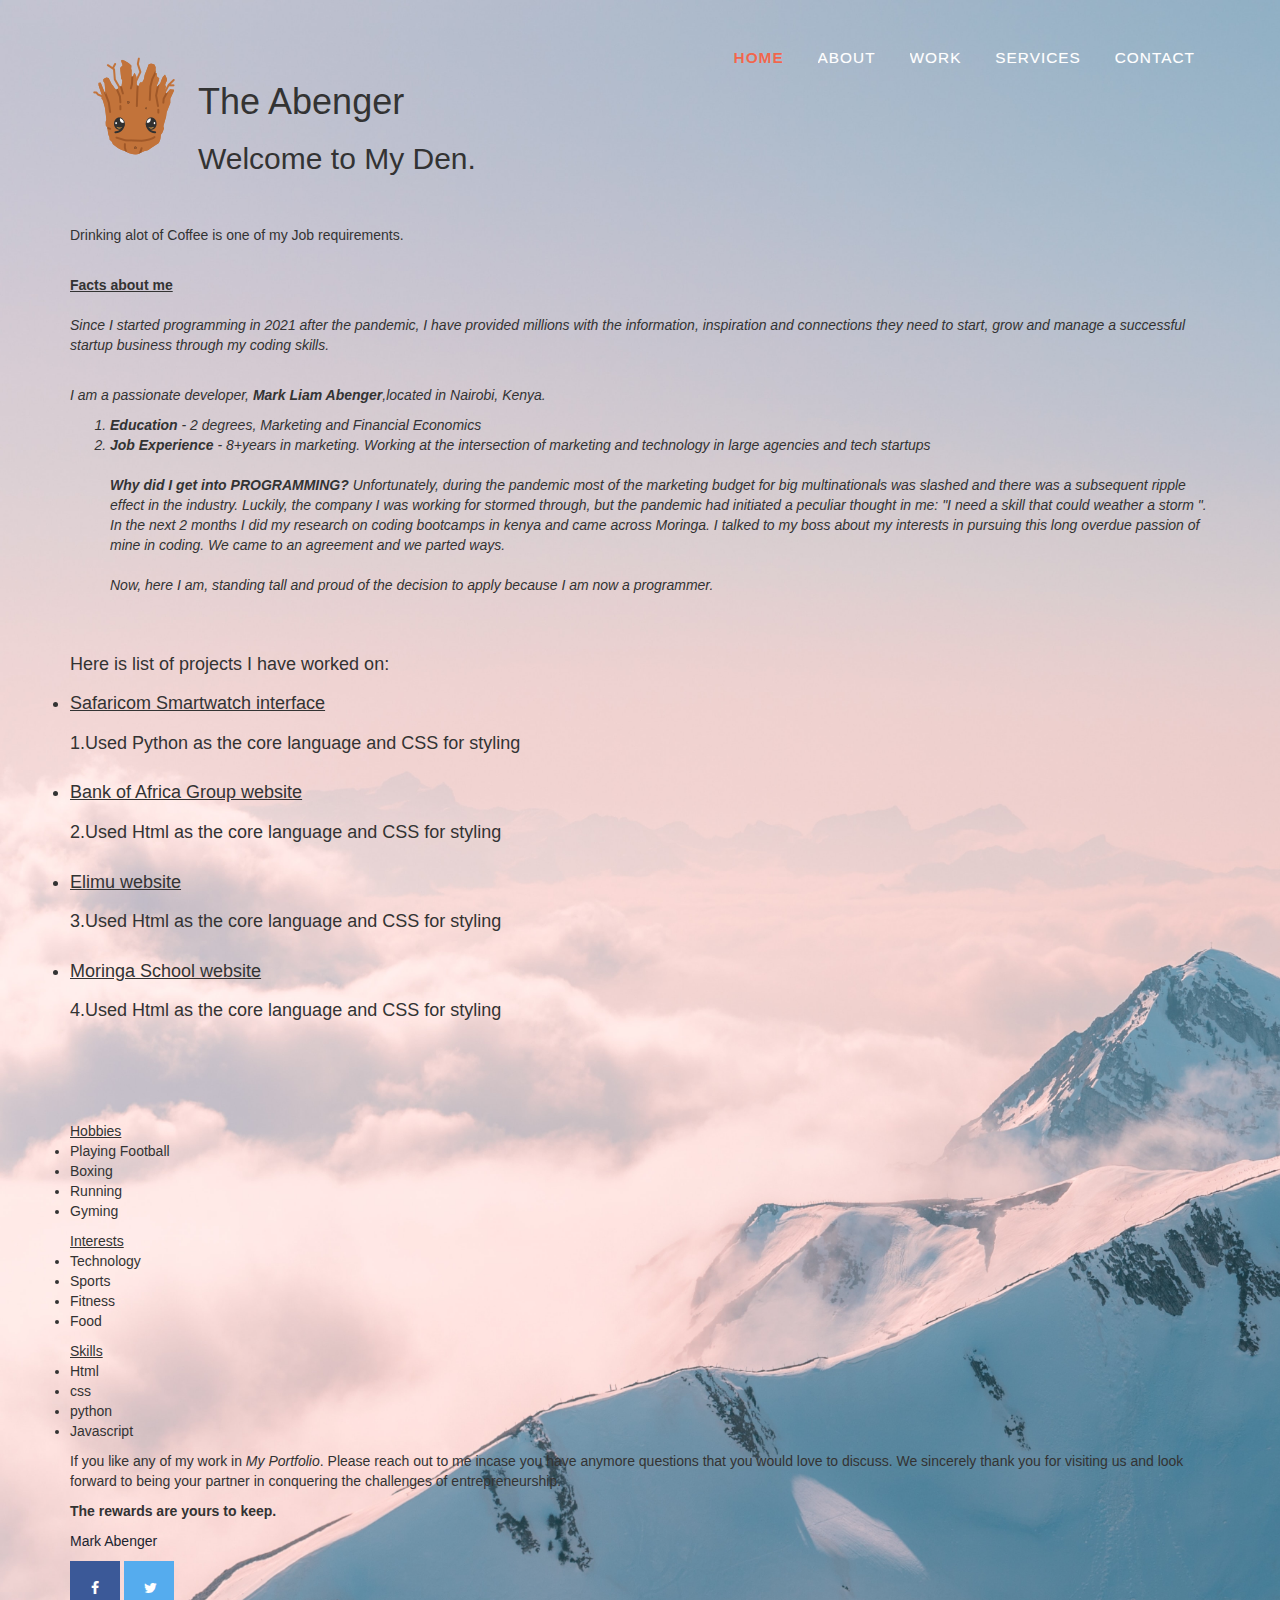
<file: index.html>
<!doctype html>
<html lang="en">

<head>
    <meta charset="utf-8">
    <meta name="viewport" content="width=" device-width, intial-scale=1">
    <link rel="stylesheet" href="css/style.css"/>
    <link href="css/bootstrap.css" rel='stylesheet' type='text/css'/>
	<link rel="stylesheet" href="css/flexslider.css">
	<link rel="stylesheet" href="css/swipebox.css">
  
    <script src="js/jquery.min.js"></script>
<script type="text/javascript" src="js/move-top.js"></script>
<script type="text/javascript" src="js/easing.js"></script>
<script type="text/javascript">
    jQuery(document).ready(function($) {
        $(".scroll").click(function(event){		
            event.preventDefault();
            $('html,body').animate({scrollTop:$(this.hash).offset().top},1200);
        });
    });
</script>

</head>

<body>
    <div class="header" id="head">	
        <div class="container"> 
           <div class="header-top">
                 <div class="logo">
                  <a href="index.html"><img src="images/Groot.png" alt=""/></a>
               </div>
             <div class="top-menu">
                 <span class="menu"> </span>
              <ul>
                   <nav class="cl-effect-5">
                  <li><a class="active" href="index.html"><span data-hover="Home">home</span></a></li>
                  <li><a href="#about" class="scroll"><span data-hover="about">about</span></a></li>
                  <li><a href="#work" class="scroll"><span data-hover="work"><span>work</span></a></li>
                  <li><a href="#services" class="scroll"><span data-hover="services">services</span></a></li>
                  <li><a href="#contact" class="scroll"><span data-hover="contact">contact</span></a></li>
                  </nav>
               </ul>
               
    </div>
       <hr>
        
      <h1>The Abenger</h1>
      <h2>Welcome to My Den.</h2>


     <br><br>
   
     <p> Drinking alot of Coffee is one of my Job requirements. </p>

     <header><u><b><br> Facts about me</b></u></header>
     <p>
        <br> 
        <i>Since I started programming in 2021 after the pandemic, I have provided millions with the information,
            inspiration and connections they need to start, grow and manage a successful startup business through my
            coding skills.
            <br><br>
            <p>I am a passionate developer, <b>Mark Liam Abenger</b>,located in Nairobi, Kenya.</p> </ibr>
            <ol>
                <li><b>Education</b> - 2 degrees, Marketing and Financial Economics</li>
                <li><b>Job Experience</b> - 8+years in marketing. 
                    Working at the intersection of marketing and
                    technology in large agencies and tech startups</li>


            <br> <P><b>Why did I get into PROGRAMMING?</b> Unfortunately, during the pandemic most of the marketing
                    budget for big multinationals was slashed and there was a subsequent ripple effect in the industry.

                    Luckily, the company I was working for stormed through, but the pandemic had initiated a peculiar
                    thought in me: "I need a skill that could weather a storm ". 
                    In the next 2 months I did my research
                    on coding bootcamps in kenya and came across Moringa.

                    I talked to my boss about my interests in pursuing this long overdue passion of mine in coding. We
                    came to an agreement and we parted ways.


                    <br><br> Now, here I am, standing tall and proud of the decision to apply because I am now a programmer. 
                </P>
            </ol>
     </p>
     </i>
     </p>
      <br><br>
    <h4>Here is list of projects I have worked on:

        <br><br>
          <ul>
           <u><li>Safaricom Smartwatch interface</li></u> 
           <br> <p> 1.Used Python as the core language and CSS for styling</p></br>

           <u><li>Bank of Africa Group website</li></u> 
            <br> <p> 2.Used Html as the core language and CSS for styling</p></br>

            <u><li>Elimu website</li></u> 
            <br> <p> 3.Used Html as the core language and CSS for styling</p></br>

            <u><li>Moringa School website</li></u> 
            <br> <p> 4.Used Html as the core language and CSS for styling</p></br>

          </ul>
      </br>
    </h4>
 
        <p>
            <hr>

            <span>
                <ul><u>Hobbies</u>

                    <li>Playing Football</li>
                    <li>Boxing</li>
                    <li>Running</li>
                    <li>Gyming</li>
                </ul>

            </span>

            <span>
                <ul><u>Interests</u>

                    <div>
                        <li>Technology</li>
                        <li>Sports</li>
                        <li>Fitness</li>
                        <li>Food</li>

                    </div>
                </ul>

            </span>

            <span>
                <ul><u>Skills</u>

                <div>
                    <li>Html</li>
                    <li>css</li>
                    <li>python</li>
                    <li>Javascript</li>

                </div>

                </ul>

            </span>
            If you like any of my work in <em>My Portfolio</em>. Please reach out to me incase you have anymore
            questions that you would love to discuss.
            We sincerely thank you for visiting us and look forward to being your partner in conquering the challenges
            of entrepreneurship.
            <br>

        </p>
        
        <p>
            <strong>
                The rewards are yours to keep.
            </strong>
        </p>

        <p>
          <a href="https://www.linkedin.com/feed/?trk=guest_homepage-basic_nav-header-signin">Mark Abenger</a>
        </p>

 <footer>
    
    <nav>
  <!-- Add icon library -->
  <link rel="stylesheet" href="https://cdnjs.cloudflare.com/ajax/libs/font-awesome/4.7.0/css/font-awesome.min.css">

  <!-- Add font awesome icons -->
  <a href="#" class="fa fa-facebook"></a>
  <a href="#" class="fa fa-twitter"></a>
        
  </nav>

 </footer>

</body>

</html>
</file>
<file: css/style.css>
/*--
Author: Template Stock
Author URL: http://templatestock.co
--*/
body a{
    transition:0.5s all;
	-webkit-transition:0.5s all;
	-moz-transition:0.5s all;
	-o-transition:0.5s all;
	-ms-transition:0.5s all;
}
input[type="button"]{
	transition:0.5s all;
	-webkit-transition:0.5s all;
	-moz-transition:0.5s all;
	-o-transition:0.5s all;
	-ms-transition:0.5s all;
}

h1,h2,h3,h4,h5,h6{
	padding:0 0;
	margin:0 0;
}
p{
	padding:0 0;
	margin:0 0;
}
ul{
	padding:0 0;
	margin:0 0;	
}
body{
	padding:0 0;
	margin:0 0; 
	font-family: 'Open Sans', sans-serif;
	
	
}
.header{
	background: url("../images/sky.jpg") no-repeat center top;
	-webkit-background-size: cover;
	-moz-background-size: cover;
	-o-background-size: cover;
	background-size: cover;
	background-position: left center;
	background-size:cover;
	min-height: 550px;
}
.header-top {
	padding-top: 3em;
}
.logo{
	float:left;
	
}
.top-menu{
	float:right;
}
.top-menu ul li{
	display: inline-block;
	padding: 5px 15px 0px 15px;
}
.top-menu ul li a{
	font-size: 1.1em;
	color: #fff;
	text-decoration: none;
	text-transform: uppercase;
	
}
.top-menu ul li a:hover {
	color: #ef664d;
	
	
}
.top-menu ul li a.active {
	color: #ef664d;
	font-weight: 600;
}
nav a {
	position: relative;
	display: inline-block;
	outline: none;
	color: #fff;
	text-decoration: none;
	text-transform: uppercase;
	letter-spacing: 1px;
	font-weight: 400;
	text-shadow: 0 0 1px rgba(255,255,255,0.3);
	font-size: 1.35em;
}

nav a:hover,
nav a:focus {
	outline: none;
}
/* Effect 5: same word slide in */
.cl-effect-5 a {
	overflow: hidden;
}

.cl-effect-5 a span {
	position: relative;
	display: inline-block;
	-webkit-transition: -webkit-transform 0.3s;
	-moz-transition: -moz-transform 0.3s;
	transition: transform 0.3s;
}

.cl-effect-5 a span::before {
	position: absolute;
	top: 100%;
	content: attr(data-hover);
	font-weight: 700;
	-webkit-transform: translate3d(0,0,0);
	-moz-transform: translate3d(0,0,0);
	transform: translate3d(0,0,0);
}

.cl-effect-5 a:hover span,
.cl-effect-5 a:focus span {
	-webkit-transform: translateY(-100%);
	-moz-transform: translateY(-100%);
	transform: translateY(-100%);
}

/***** Slider *****/
.banner-wrap {
	padding-top: 30em;
}
.wmuSlider {
	position: relative;
	overflow: hidden;
}
.wmuSlider .wmuSliderWrapper article img {
	max-width: 100%;
	width: auto;
	height: auto;
	display:block;
}
/* Default Skin */
.banner_center {
	width: 50%;
	position: absolute;
	top: 40%;
	left: 25%;
	text-align: center;

}
.banner_center h1 {
	color: #eee;
	font-family: 'Arvo', serif;
	text-transform: uppercase;
	font-size: 2.4em;
}
.banner_center h2 {
	color: #eee;
	font-family: 'Arvo', serif;
	text-transform: uppercase;
	font-size: 2.4em;
	padding:7px 0;
}
.banner_center h2 span
{
	color: #ef664d;
	font-weight: 900;
}
.wmuSliderPagination {
	z-index: 2;
	position: absolute;
	right: 48%;
	bottom: 6px;

}
ul.wmuSliderPagination {
	padding:0;
}
.wmuSliderPagination li {
	float: left;
	margin: 0 8px 0 0;
	list-style-type: none;
}
.wmuSliderPagination a {
	text-indent: -9999px;
	visibility: visible;
	height: 15px;
	width: 15px;
	display: inline-block;
	border: 3px solid #CCCECE;
	-webkit-border-radius: 50%;
}
.wmuSliderPagination a.wmuActive {
	background: #ef664d;
	border-color: #ef664d;
}

.bannertop_box{
	width:23%;
	float:left;
}
.services-section{
	padding:3em 0;
}
.services-header{
	text-align: center;
	width: 85%;
	margin: 0 auto;

}
.services-header h3
{
	font-size: 2.5em;
	font-family: 'Arvo', serif;
	text-transform: uppercase;
	font-weight: 400;
	color: #2a404e;
}
.services-header h3 span {
	color: #F0C514;
}
.services-header p{
	line-height: 1.5em;
	font-size: 15px;
	color: #7e7e7e;
	padding: 25px 0;
}
.services-sectiongrids {
	text-align: center;
}
.services-grid h4 {
	font-size: 1.3em;
	font-weight: bold;
	padding: 15px 0;
	color: #2a404e;
	text-transform: uppercase;
}
.services-grid p {
	font-size: 15px;
	color: #7e7e7e;
	padding: 0 22px;
}
.arrow1 {
	padding-top: 30px;
	text-align: center;
}
.works-section{
	padding:3em 0;
	background:#2e3e4e;
	
}
.works-header{
	text-align: center;
	width: 85%;
	margin: 0 auto;
}
.works-header h3
{
	font-size: 2.5em;
	font-family: 'Arvo', serif;
	text-transform: uppercase;
	font-weight: 400;
	color: #ef664d;
}
.works-header h3 span {
	color: #fefefe;
}
.works-header p{
	line-height: 1.5em;
	
	font-size: 15px;
	color: #fefefe;
	padding: 25px 0;
}
.portfolio-section{
	background:#FFD670;
	padding:4em 0;
}
.portfolio-section-head{
	margin-bottom:4em;
	position:relative;
}
.portfolio-section-head h3{
	color:#FFFFFF;
	font-weight:700;
	text-transform:uppercase;
	font-size:2.3em;
}
.portfolio-section-head p{
	color:#FFF0CA;
	font-weight:300;
	font-size:1.2em;
	margin-top: 1.35em;
	text-transform: uppercase;
}
.portfolio-section-head label {
	height: 3px;
	width: 7%;
	background: #FFF0CA;
	display: block;
	position: absolute;
	right: 47%;
	bottom: 52%;
	margin: -10px 0;
}
.project-name{
	border-bottom:1px solid #FFF1CE;
}
.project-name span{
	color: #FFF1CE;
	font-weight: 300;
	font-size: 15px;
	margin-bottom: 0.6em;
	text-transform: uppercase;
	display: block;
}
.portfolio-section-top-row {
	padding: 1em 0 4em 0;
}
.portfolio-section-top-row-left-grid {
	padding: 0;
}
.project-name h3{
	color:#fff;
	font-weight:700;
	font-size:1.5em;
	margin-bottom: 1em;
}
.project-description ul {
	margin: 0 0 14px 59px;
}
.project-description span{
	color: #FFF1CE;
	font-weight: 300;
	font-size: 15px;
	margin: 1em 0;
	display: block;
	text-transform: uppercase;
}
.project-description ul li{
	color:#fff;
}
.project-description ul li a{
	color:#fff;
	font-size:15px;
	font-weight:300;
	margin: 6px 0;
	list-style-type: disc;
}
.project-description p{
	color: #fff;
	font-weight: 300;
	font-size: 15px;
	line-height: 1.8em;
	margin-bottom: 1.5em;
}
.project-description{
	border-bottom:1px solid #FFF1CE;
}
.address span{
	color: #FFF1CE;
	font-weight: 300;
	font-size: 15px;
	margin: 1em 0;
	display: block;
	text-transform: uppercase;
}
.address{
	border-bottom:1px solid #FFF1CE;
	margin: 15px 0 0 0;
}
.address a{
	color:#fff;
	margin: 0 0 1.5em 3em;
	display: block;
}
.tags span{
	color: #FFF1CE;
	font-weight: 300;
	font-size: 15px;
	margin: 1em 0;
	display: block;
	text-transform: uppercase;
}
.tags p{
	color:#fff;
	font-weight:300;
	font-size:14px;
}
/**** Slider *****/
.wmuSlider {
	position: relative;
	overflow: hidden;
}
.wmuSlider .wmuSliderWrapper article img {
	max-width: 100%;
	width: auto;
	height: auto;
	display:block;
}
/* Default Skin */
	.wmuSliderPagination a {
	display: block;
	text-indent: -9999px;
	width:15px;
	height:15px;
	
	border-radius:10px;
	-webkit-border-radius: 10px;
	-moz-border-radius: 10px;
	-o-border-radius: 10px;
	-ms-border-radius: 10px;
}

/* Default Skin */
.wmuGallery .wmuGalleryImage {
	margin-bottom: 10px;
}
.wmuSliderPrev, .wmuSliderNext {
	position: absolute;
	width:40px;
	height:40px;
	text-indent: -9999px;
	background: url(../images/img-sprite.png)no-repeat 0px 0px ;
	top:35%;
	z-index: 2;
	cursor: pointer;
}
.wmuSliderNext {
	background-position:-360px 0px;
	right: 0em;
	top: 210px;
}
.wmuSliderPrev {
	background-position:-320px 0px;
	left: 0em;
	top: 210px;
}
.portfolio-section-top-row-right-grid {
	padding-right: 0;
	padding-left: 30px;
}
/*	Strip
/*-----------------------------------------------------------------------------------*/
.b-link-stripe{
	position:relative;
	display:inline-block;
	vertical-align:top;
	font-family: 'Open Sans', sans-serif;
	font-weight: 300;
	overflow:hidden;
}
.b-link-stripe .b-wrapper{
	position:absolute;
	width:100%;
	height:100%;
	top:0;
	left:0;
	text-align:center;
	color:#ffffff;
	overflow:hidden;
}
.b-link-stripe .b-wrapper:hover {
	background:rgba(255, 214, 112, 0.49);
	transition: all 0.5s linear;
	-moz-transition: all 0.5s linear;
	-ms-transition: all 0.5s linear;
	-o-transition: all 0.5s linear;
	-webkit-transition: all 0.5s linear;
}
/*-----------------------------------------------------------------------------------*/
/*	Animation effects
/*-----------------------------------------------------------------------------------*/
.b-animate-go{
	text-decoration:none;
}
.b-animate{
	transition: all 0.5s;
	-moz-transition: all 0.5s;
	-ms-transition: all 0.5s;
	-o-transition: all 0.5s;
	-webkit-transition: all 0.5s;
	visibility: hidden;
	font-size:1.1em;
	font-weight:700;
	width: 75%;
	margin: 0 auto;
	top:45%;
	color: #FFD670;
}
.b-animate img{

	display: -webkit-inline-box;
}
/* lt-ie9 */
.b-animate-go:hover .b-animate{
	visibility:visible;
}
.b-from-left{
	position:relative;
	left:-100%;
}
.b-animate-go:hover .b-from-left{
	left:0;
}
.zoom-icon {
	position: absolute;
	opacity: 0;
	filter: alpha(opacity=0);
	-ms-filter: "progid:DXImageTransform.Microsoft.Alpha(opacity=0)";
	display: block;
	left: 0;
	top: 0px;
	width: 290px;
	height: 85%;
	background: url(../images/zoom-icon.png) center center no-repeat;
	cursor: pointer;
	transition: all .2s ease-in-out;
	-webkit-transition: all .2s ease-in-out;
	-moz-transition: all .2s ease-in-out;
	-o-transition: all .2s ease-in-out;
}
.grid_box .zoom-icon {
	width:100%;	
}
.grid_box a:hover .zoom-icon {
	top:20px;
	opacity: 1;
	filter: alpha(opacity=99); 
	-ms-filter: "progid:DXImageTransform.Microsoft.Alpha(opacity=99)";
}
#portfoliolist .portfolio {
	-webkit-box-sizing: border-box;
	-moz-box-sizing: border-box;
	-o-box-sizing: border-box;
	width: 24%;
	display:none;
	float:left;
	overflow:hidden;
	margin: 0px 1% 2% 0;
}
div#portfoliolist {
	padding: 20px 20px 0 20px;
	background: url("../images/left.png") no-repeat;
	background-size: 100% 100%;
}	
.portfolio-wrapper {
	overflow:hidden;
	position: relative !important;
	cursor:pointer;
}
.portfolio img {
	max-width:100%;
	transition: all 300ms!important;
	-webkit-transition: all 300ms!important;
	-moz-transition: all 300ms!important;
}
/******** SAP ************/
.sap_tabs{
	clear:both;
	padding: 0em 0 0em;
}
.tab_box{
	background:#fd926d;
	padding: 2em;
}
.top1{
	margin-top: 2%;
}
.resp-tabs-list {
text-align:right;
  list-style: none;
    margin: 18px 0;
    padding: 0;
}
.resp-tab-item{
      padding: 7px 10px;
    text-decoration: none;
    color: #fff;
     font-size: 1.1em;
    font-weight: 400;
      margin: 0 0.3em;
	cursor: pointer;
	display: inline-block;
	list-style: none;
	outline: none;
	-webkit-transition: all 0.3s ease-out;
	-moz-transition: all 0.3s ease-out;
	-ms-transition: all 0.3s ease-out;
	-o-transition: all 0.3s ease-out;
	transition: all 0.3s ease-out;
	text-transform:uppercase;
}
.resp-tab-active,.resp-tab-item:hover{
  text-shadow: none;
  color:#ef664d;
}
.resp-tabs-container {
	padding: 0px;
	clear: left;
	
}
h2.resp-accordion {
	cursor: pointer;
	padding: 5px;
	display: none;
}
.resp-tab-content {
	display: none;
}
.resp-content-active, .resp-accordion-active {
   display: block;
}

.img-top {
    margin: 3px 0 24px 0;
    position: relative;
    padding: 0px 7px !important;
}
.img-top img {
    width: 100%;
}
.arrow {
	padding-top: 15px;
	text-align: center;
}
.about-section {
	padding:3em 0;
}
.about-header {
	text-align: center;
}
.about-header h3 {
	font-size: 2.5em;
	font-family: 'Arvo', serif;
	text-transform: uppercase;
	font-weight: 400;
	color: #2a404e;
}
.about-header h3 span {
	color: #ef664d;;

}
.about-imag {
	float: left;
	width:27%;
	margin-right:5%
}
.about-imag img {
	border: 2px solid #ef664d;
	border-radius: 103px;
}
.about-text {
	float: left;
	width: 65%;
	margin-top:3%; 
}
.about-text p {
	font-size: 15px;
	color: #7e7e7e;
	line-height: 1.5em;
}
.about-sectiongrids{
	padding: 40px 0px;
}
.polls {
	padding: 10px 0;
}
.poll-desc {
	float: left;
}
.poll-desc h4{
	font-size: 17px;
	color: #2a404e;
	font-weight:bold;
	text-transform: uppercase;
}
.percentage {
	float: right;
	margin-right: 26%
}
.percentage p{
	font-size:17px;
	color:#2a404e;
	font-weight: bold;
}
.skills {
	width: 100%;
	margin: 5px 0;
	height: 14px;
	background:#dedede;
}
.skills > div {
	height: 100%;
	display: block;
	background-color: #ef664d;
}
.footer-section {
	padding: 40px 0px;
	background: #2e3e4e;
}
.contact-header {
	text-align: center;
	width: 85%;
	margin: 0 auto;
}
.contact-header h3 {
	font-size: 2.5em;
	font-family: 'Arvo', serif;
	text-transform: uppercase;
	font-weight: 400;
	color: #ef664d;
}
.contact-header h3 span {
color: #fefefe;
}
.contact-header p {
	line-height: 1.5em;
	font-size: 15px;
	color: #fefefe;
	padding: 25px 0;
}
.social-icon {
text-align: center;
padding:30px 0;
}
.social-icon i{
	width:40px;
	height:40px;
	background: url("../images/img-sprite.png") no-repeat 0px 0px;
	display:inline-block;
}
.social-icon i:hover{
    transition:0.5s all;
	-webkit-transition:0.5s all;
	-moz-transition:0.5s all;
	-o-transition:0.5s all;
	-ms-transition:0.5s all;
}
.social-icon a i.icon1{
	background-position:0px 0px;
}
.social-icon a i.icon1:hover{
	background-position:0px -40px;
}
.social-icon a i.icon2{
	background-position:-40px 0px;
}
.social-icon a i.icon2:hover{
	background-position:-40px -40px;
}
.social-icon a i.icon3{
	background-position:-80px 0px;
}
.social-icon a i.icon3:hover{
	background-position:-80px -40px;
}
.social-icon i.icon4{
	background-position:-120px 0px;
}
.social-icon a i.icon4:hover{
	background-position:-120px -40px;
}
.social-icon i.icon5{
	background-position:-160px 0px;
}
.social-icon a i.icon5:hover{
	background-position:-160px -40px;
}
.social-icon i.icon6{
	background-position:-200px 0px;
}
.social-icon a i.icon6:hover{
	background-position:-200px -40px;
}
.social-icon i.icon7{
	background-position:-240px 0px;
}
.social-icon a i.icon7:hover{
	background-position:-240px -40px;
}
.social-icon i.icon8{
	background-position:-280px 0px;
}
.social-icon a i.icon8:hover{
	background-position:-280px -40px;
}
.contact {
	padding-bottom:4em;
border-bottom: 1px solid#55626f;
}
.contactgrid {
padding-bottom: 2em;
}
.contactgrid input[type="text"] {
	width: 100%;
	background: none;
	outline: none;
	border: none;
	border-bottom: 1px solid#d5d6d7;
	font-size: 15px;
	color: #d5d6d7;
	text-transform: capitalize;
	padding: 10px 0;
}

.contactgrid1 textarea  {
	width: 100%;
	background: none;
	outline: none;
	border: none;
	resize: none;
	border-bottom: 1px solid#d5d6d7;
	font-size: 15px;
	color: #d5d6d7;
	text-transform: capitalize;
	padding: 10px 0;
	height: 2.8em;
}
.contactgrid2 {
	padding: 2em 0 0 17em;
}
.contactgrid2 input[type="submit"] {
	color: #ef664d;
	background: none;
	border: none;
	font-size:15px;
	outline: none;
	text-transform: uppercase;
}
.contactgrid2 input[type="submit"]:hover {
	color: #d5d6d7;
}
.footer-bottom {
	
	text-align: center;
	padding-top: 40px;
}
.footer-bottom p {
	font-size: 17px;
	color: #d5d6d7;
	font-weight: 400;
}
.footer-bottom a {
	font-size: 19px;
	color: #ef664d;
	font-weight: 400;
	text-transform: capitalize;
}
.footer-bottom a:hover {
	color: #d5d6d7;
}
.footer-bottom p a {
	margin: 0 6px 0 6px;
}
#toTop {
	display: none;
	text-decoration: none;
	position: fixed;
	bottom: 10px;
	right: 10px;
	overflow: hidden;
	width: 48px;
	height: 48px;
	border: none;
	text-indent: 100%;
	background: url("../images/to-top2.png") no-repeat 0px 0px;
}
    
       /*-- responsive-mediaquries --*/
		@media(max-width:1080px){
			.grid_box a:hover .zoom-icon {
			top:15px;
			}
		}
		@media(max-width:1024px){
			.banner_center h1 {
				font-size: 1.9em;
			}
			.banner_center h2 {
				font-size: 1.9em;
			}
			.wmuSliderPrev {
				top: 195px;
			}
			.wmuSliderNext {
				top: 195px;
			}
			.services-header h3 {
				font-size: 2.2em;
			}
			.services-header {
				width: 100%;
			}
			.services-header p {
				font-size: 1em;
			}
			.services-grid h4 {
			   font-size: 1.2em;
			}
			.services-grid p {
			   font-size: 1em;
			}
			.works-header h3 {
				font-size: 2.2em;
			}
			.works-header {
				width: 100%;
			}
			.works-header p {
				font-size: 1em;
			}
			#filters {
			   margin: 0 0px 0em 30em;
			}
			.b-animate{
				top:40%;
			}
			.grid_box a:hover .zoom-icon {
				top:10px;
			}
			.about-header h3 {
			    font-size: 2.2em;
			}
			.about-text p{
				font-size:1em;
			}
			.poll-desc h4 {
				font-size: 16px;
			}
			.percentage p {
				font-size: 16px;
			}
			.contact-header h3 {
				font-size: 2.2em;
			}
			.contact-header {
				width: 100%;
			}
			.contact-header p {
				font-size: 1em;
			}
			.contactgrid2 {
				padding: 2em 0 0 13em;
			}
			.contact {
				padding-bottom: 3em;
			}
			.footer-bottom p {
				font-size: 16px;
			}
			.footer-bottom p a {
				font-size: 16px;	
            }
           	}
 @media(max-width:991px){
	.img-top {
		margin: 3px 0 19px 0;
		position: relative;
		padding: 0px 4px !important;
		float: left;
		width: 25%;
	}
}
       @media(max-width:800px){
           	.header {
           		min-height: 360px;
			}
			.banner_center {
				top: 33%;
			}
			.wmuSliderPrev {
				top: 95px;
			}
			.wmuSliderNext {
				top: 95px;
			}
           	.banner_center h1 {
				font-size: 1.5em;
			}
           	.banner_center h2 {
				font-size: 1.5em;
			}
			.banner-wrap {
				padding-top: 16em;
			}
			.services-section {
				padding: 2em 0;
			}
			.services-header h3 {
				font-size: 2em;
			}
			.services-grid {
				padding: 20px 0;
				float: left;
				width: 33.3%;
			}
			.services-grid img {
				width: 35%;
			}
			.services-grid {
				padding: 20px 0;
			}
			.services-header p {
				padding: 15px 0;
				
			}
		
           	.works-section {
				padding: 2em 0;
			}
			.works-header h3 {
				font-size: 2em;
			}
			.works-header p {
				padding: 15px 0;
			}
			#filters {
				margin: 0px 0px 0em 15em;
			}
			.grid_box a:hover .zoom-icon {
				top: -17px;
			}
			.about-section {
				padding: 2em 0;
			}
			.about-header h3 {
				font-size: 2em;
			}
			.about-imag img {
				width: 80%;
			}
			.about-text p {
				height: 65px;
				overflow: hidden;
			}
			.about-sectiongrids {
				padding: 25px 0px;
			}
			.arrow1 {
				padding-top: 0px;
			}
			.contact-section {
				padding: 2em 0;
			}
			.contact-header h3 {
				font-size: 2em;
			}
			.contact-header p {
				padding: 15px 0;
			}
			.social-icon {
			padding: 20px 0;
			}
			.contactgrid {
				padding-bottom: 1em;
				float: left;
			}
			.contactgrid1 textarea {
				width: 86%;
			}	
			.contactgrid2 {
				padding: 1em 0 0 0;
				text-align: center;
			}
			.contact {
				padding-bottom: 2em;
			}
			.footer-bottom {
				padding-top: 35px;
			}
			.grid_box a:hover .zoom-icon {
			top:12px;
			}
			}
	

/*----- resposnive-menu -----*/
	@media(max-width:768px){
		.header-top {
		padding-top:2em;
		}
	span.menu:before 
					{
					content: url(../images/nav.png) no-repeat 0px 0px;
					cursor: pointer;
					}
	.top-menu 
	{
		
		float:none;
		width: 100%;
		text-align: right;
	}
	.top-menu  ul
	{
		display:none;
	}
	.top-menu  ul li 
	{
		font-size: 14px;
		display:block;
		
	}
	.top-menu  span.menu
	{
		display:block;
	}
	.top-menu ul li{
		display:block;
		float:none;
		margin: 0em;
		border-bottom: 1px solid #4B6075;
		border-right:none;
	}
	.top-menu ul li {

		padding:15px 0 ;
	}
	.top-menu  ul
	{
		margin:15px 0;
		z-index: 999;
		position: absolute;
		width: 96%;
		background:#2e3e4e;
		text-align: center;
	}
	.top-menu ul li a {
		display: block;
	}
	.wmuSliderPagination {
		right: 46%;
	}
}
 @media(max-width:736px){
	 .resp-tab-item {
		padding: 0px 7px;
	}
}    
     @media(max-width:640px){
     	.header-top {
			padding-top: 2.5em;
		}
     	.top-menu ul li a {
			font-size: 14px;
		}
		.top-menu ul {
			width: 95%;
		}	
		.banner_center {
			top: 36%;
		}
		header {
		min-height: 350px;
		}
		.banner_center h1{
			font-size: 1.2em;
		}
		.banner_center h2 {
			font-size: 1.2em;
			padding: 5px 0;
		}
		.wmuSliderPagination {
			right: 44%;
		}
		.services-section {
			padding: 1.5em 0;
		}
		.services-header h3 {
			font-size: 1.5em;
		}
		.services-header p {
			font-size: 0.9em;
		}
		.services-grid img {
			width: 20%;
		}
		.services-grid {
			padding: 16px 0;
			width: 100%;
		}
		.services-grid p {
			font-size: 0.9em;
			width: 55%;
			margin: 0 auto;
		}
		.works-section {
			padding: 1.5em 0;
		}
		.works-header h3 {
			font-size: 1.5em;
		}
		.works-header p {
			font-size: 0.9em;
		}
		.grid_box a:hover .zoom-icon {
			top: -30px;
		}
		.about-text p {
			height: 46px;
			overflow: hidden;
		}
		.about-header h3 {
			font-size: 1.5em;
		}
		.about-imag img {
			width: 70%;
		}
		.poll-desc h4 {
			font-size: 15px;
		}
		.percentage p {
			font-size: 15px;
		}
		.footer-section {
		padding: 20px 0px;
		}
		.contact-header h3 {
		font-size: 1.5em;
		}
		.contact-header p {
			font-size: 0.9em;
		}
		.social-icon {
			padding: 15px 0;
		}
		.contactgrid {
			float: none;
			
		}
		.contactgrid1 textarea {
			width: 100%;
		}
		.contactgrid input[type="text"] {
			padding: 7px 0;
		}
		.contactgrid2 input[type="submit"]{
			font-size: 13px;
		}
		.contact {
			padding-bottom: 1.5em;
		}
		.footer-bottom p   {
		font-size: 14px;
		}
		.footer-bottom p a   {
		font-size: 14px;
		}
		.footer-bottom {
			padding-top: 20px;
		}
		.resp-tab-item {
		font-size: 1em;
		}
		div#portfoliolist {
		padding: 8px 8px 0 8px;
		}
		.img-top {
		margin: 3px 0 12px 0;
		}
			.grid_box a:hover .zoom-icon {
			top:10px;
			}
	}
	@media(max-width:480px){
		.header {
			min-height: 275px;
		}
		.header-top {
			padding-top: 1.5em;
		}
		.logo img {
			width: 80%;
		}
		.top-menu ul {
			width: 93%;
			margin: 19px 0;
		}
		.top-menu ul li {
			padding:10px 0 ;
		}
		.top-menu ul li a {
			font-size: 14px;
		}
		.wmuSliderPagination {

			bottom: 40px;
		}
		.banner-wrap {
			padding-top: 15em;
		}
		.banner_center {
			top: 35%;
			left: 24%;
		}
		.banner_center h1 {
			font-size: 0.9em;
		}
		.banner_center h2 {
			font-size: 0.9em;
			padding: 3px 0;
		}
		.wmuSliderNext {
			top: 80px;
		}
		.wmuSliderPrev {
			top: 80px;
		}
		.wmuSliderPagination {
			right: 43%;
		}
		.wmuSliderPagination a {
			width: 12px;
			height: 12px;
		}
		.services-header h3 {
			font-size: 1.4em;
		}
		.services-header p {
			
			height: 66px;
			overflow: hidden;
		}
		.services-grid h4 {
			font-size: 1em;
			padding: 10px 0;
		}
		.services-grid p {
			width: 70%;
		}
		.works-header h3 {
			font-size: 1.4em;
		}
		.works-header p {
			
			height: 66px;
			overflow: hidden;
		}
		.works-header p {
			padding: 10px 0;
		}
		.resp-tab-item {
		    margin: 0 0.6em;
			padding: 0px 0px;
		}
		.resp-tabs-list {
			text-align: center;
			}
		
		.b-animate
		{
			top:30%;
		}
		.about-header h3 {
			font-size: 01.4em;
		}
		.about-imag img {
			width: 90%;
		}
		.about-text {
			float: left;
			width: 64%;
			margin-top: 4%;
		}
		.poll-desc h4 {
			font-size: 14px;
		}
		.percentage p {
			font-size: 14px;
		}
		.contact-header h3 {
			font-size: 1.4em;
		}
		.contact-header p {
			
			height: 66px;
			overflow: hidden;
		}
		.contact-header p {
			padding: 10px 0;
		}
		.contactgrid input[type="text"] {
			padding: 5px 0;
		}
		.contact {
			padding-bottom: 1em;
		}
		.footer-bottom {
			padding-top: 15px;
		}
		.img-top {
		margin: 0px 0 8px 0;
		width: 33.333%;
		}
		.grid_box a:hover .zoom-icon {
			top: 7px;
		}
		div#portfoliolist {
			background: none;
			}
		}
	@media(max-width:414px){
		.resp-tab-item {
		margin: 8px 9px 0px;
		}
	}
	@media(max-width:375px){
		.resp-tabs-list {
		margin: 13px 0;
		}
	}
	@media(max-width:320px){
		
		.header-top {
			padding-top: 1em;
		}
		.header {
			min-height: 220px;
		}
		.top-menu ul li {
			padding: 6px 0;
		}
		.top-menu ul{
			width: 89%;
		}
		.banner_center {
			width: 78%;
			left: 10%;
		}
		.wmuSliderPagination {
			right: 39%;
			bottom: 30px;
		}
		.wmuSliderPrev, .wmuSliderNext {
			width: 30px;
			height: 30px;
			background: url(../images/img-sprite.png)no-repeat 0px 0px;
			background-size: 420px;
		}
		.wmuSliderPrev{
			background-position: -269px -2px;
			left: -0.5em;
		}
		.wmuSliderNext {
			background-position: -299px -2px;
			right: 0.5em;
		}
		.services-section {
			padding: 1em 0;
		}
		.services-header p {
			padding: 10px 0;
		}
		.services-grid img {
			width: 25%;
		}
		.services-grid {
			padding: 10px 0;
		}
		.services-grid p {
            width: 96%;
			margin: 0 auto;
			padding: 0 0px;
		}
		.works-section {
			padding: 1em 0;
		}
		
		.b-animate{
			width: 45%;
		}
		#filters{
			margin: 0.9em 0px 0em 0em;
		}
		#filters li span {
			font-size: 0.7em;
			padding: 4px 0px;
			margin: 0.67em 0.1em;
		}
		#portfoliolist .portfolio {
			width: 48%;
			margin: 0px 5px 8px 0px;
		}
		div#portfoliolist {
			padding: 3px 0px 0px 6px;
		}
		
		.about-section {
			padding: 1em 0;
		}
		.about-text p {
			height: 37px;
			overflow: hidden;
			font-size: 0.9em;
		}
		.about-imag {
			width: 30%;
			margin-right: 5%;
		}
		.about-text {
			width: 61%;
			margin-top: 4%;
		}
		.about-imag img {
			width: 100%;
		}
		.about-sectiongrids {
			padding: 15px 0px;
		}
		.poll-desc h4 {
			font-size: 13px;
		}
		.percentage p {
			font-size: 13px;
		}
		.footer-section {
			padding: 15px 0px;
		}
		.social-icon {
			padding: 10px 0;
		}
		.social-icon i {
			width: 30px;
			height: 30px;
			background: url("../images/img-sprite.png") no-repeat 0px 0px;
			display: inline-block;
			background-size: 420px;
		}
		.social-icon a i.icon1 {
		background-position: -3px -3px;
		}
		.social-icon a i.icon1:hover {
			background-position: -3px -33px;
		}
		.social-icon a i.icon2 {
			background-position: -36px -3px;
		}
		.social-icon a i.icon2:hover {
			background-position: -36px -34px;
		}
		.social-icon a i.icon3 {
			background-position: -70px -3px;
		}
		.social-icon a i.icon3:hover {
			background-position: -70px -34px;
		}
		.social-icon i.icon4 {
			background-position: -103px -3px;
		}
		.social-icon a i.icon4:hover {
			background-position: -103px -34px;;
		}
		.social-icon i.icon5 {
			background-position: -137px -3px;
		}
		.social-icon a i.icon5:hover {
			background-position: -137px -34px;
		}
		.social-icon i.icon6 {
			background-position: -170px -3px;
		}
		.social-icon a i.icon6:hover {
			background-position: -170px -34px;
		}
		.social-icon i.icon7 {
			background-position: -204px -3px;
		}
		.social-icon a i.icon7:hover {
			background-position: -204px -34px;
		}
		.social-icon i.icon8 {
			background-position: -237px -3px;
		}
		.social-icon a i.icon8:hover {
			background-position: -237px -34px;
		}
			.footer-bottom p {
			font-size: 13px;
		}
		.img-top {
			margin: 0px 0 8px 0;
			width: 50%;
		}
		.grid_box a:hover .zoom-icon {
			top: 7px;
		}
		}
		/* Style all font awesome icons */
.fa {
	padding: 20px;
	font-size: 30px;
	width: 50px;
	text-align: center;
	text-decoration: none;
  }
  
  /* Add a hover effect if you want */
  .fa:hover {
	opacity: 0.7;
  }
  
  /* Set a specific color for each brand */
  
  /* Facebook */
  .fa-facebook {
	background: #3B5998;
	color: white;
  }
  
  /* Twitter */
  .fa-twitter {
	background: #55ACEE;
	color: white;
  }
</file>
<file: css/swipebox.css>
.swipebox-overflow-hidden {
  overflow: hidden!important;
}

#swipebox-overlay img {
  border: none!important;
}

#swipebox-overlay {
  width: 100%;
  height: 100%;
  position: fixed;
  top: 0;
  left: 0;
  opacity: 0;
  z-index: 9999;
  overflow: hidden;
  display: none;
  -webkit-user-select: none;
  -moz-user-select: none;
  user-select: none;
}

#swipebox-slider {
  height: 100%;
  left: 0;
  top: 0;
  width: 100%;
  white-space: nowrap;
  position: absolute;
}

#swipebox-slider .slide {
  background: url(../images/loader.gif) no-repeat center center;
  height: 100%;
  line-height: 1px;
  text-align: center;
  width: 100%;
  display: inline-block;
}

#swipebox-slider .slide:before {
  content: "";
  display: inline-block;
  height: 50%;
  width: 1px;
  margin-right: -1px;
}

#swipebox-slider .slide img {
  display: inline-block;
  max-height: 100%;
  max-width: 100%;
  width: 35%;
  height: auto;
  vertical-align: middle;
}

#swipebox-action, #swipebox-caption {
  position: absolute;
  left: 0;
  z-index: 999;
  height: 50px;
  width: 100%;
}

#swipebox-action {
  bottom: -50px;
}
#swipebox-action.visible-bars {
  bottom: 0;
}

#swipebox-action.force-visible-bars {
  bottom: 0!important;
}

#swipebox-caption {
  top: -50px;
  text-align: center;
}
#swipebox-caption.visible-bars {
  top: 0;
}

#swipebox-caption.force-visible-bars {
  top: 0!important;
}

#swipebox-action #swipebox-prev, #swipebox-action #swipebox-next,
#swipebox-action #swipebox-close {
  background-image: url(../images/icons.png);
  background-repeat: no-repeat;
  border: none!important;
  text-decoration: none!important;
  cursor: pointer;
  position: absolute;
  width: 50px;
  height: 50px;
  top: 0;
}

#swipebox-action #swipebox-close {
  background-position: 15px 12px;
  left: 40px;
}

#swipebox-action #swipebox-prev {
  background-position: -32px 13px;
  right: 100px;
}

#swipebox-action #swipebox-next {
  background-position: -78px 13px;
  right: 40px;
}

#swipebox-action #swipebox-prev.disabled,
#swipebox-action #swipebox-next.disabled {
  filter: progid:DXImageTransform.Microsoft.Alpha(Opacity=30);
  opacity: 0.3;
}

#swipebox-slider.rightSpring {
  -moz-animation: rightSpring 0.3s;
  -webkit-animation: rightSpring 0.3s;
}

#swipebox-slider.leftSpring {
  -moz-animation: leftSpring 0.3s;
  -webkit-animation: leftSpring 0.3s;
}

@-moz-keyframes rightSpring {
  0% {
    margin-left: 0px;
  }

  50% {
    margin-left: -30px;
  }

  100% {
    margin-left: 0px;
  }
}

@-moz-keyframes leftSpring {
  0% {
    margin-left: 0px;
  }

  50% {
    margin-left: 30px;
  }

  100% {
    margin-left: 0px;
  }
}

@-webkit-keyframes rightSpring {
  0% {
    margin-left: 0px;
  }

  50% {
    margin-left: -30px;
  }

  100% {
    margin-left: 0px;
  }
}

@-webkit-keyframes leftSpring {
  0% {
    margin-left: 0px;
  }

  50% {
    margin-left: 30px;
  }

  100% {
    margin-left: 0px;
  }
}

/* Skin 
--------------------------*/
#swipebox-overlay {
  background: rgba(13, 13, 13, 0.9);
}

#swipebox-action, #swipebox-caption {
  text-shadow: 1px 1px 1px black;
  background-color: rgba(13, 13, 13, 0.9);
  background-image: -webkit-gradient(linear, 50% 0%, 50% 100%, color-stop(0%, rgba(13, 13, 13, 0.9)), color-stop(100%, #000000));
  background-image: -webkit-linear-gradient(rgba(13, 13, 13, 0.9), #000000);
  background-image: -moz-linear-gradient(rgba(13, 13, 13, 0.9), #000000);
  background-image: -o-linear-gradient(rgba(13, 13, 13, 0.9), #000000);
  background-image: linear-gradient(rgba(13, 13, 13, 0.9), #000000);
  -webkit-box-shadow: 0 1px 1px 1px #212121, inset 0 1px 1px 1px black;
  -moz-box-shadow: 0 1px 1px 1px #212121, inset 0 1px 1px 1px black;
  box-shadow: 0 1px 1px 1px #212121, inset 0 1px 1px 1px black;
  filter: progid:DXImageTransform.Microsoft.Alpha(Opacity=95);
  opacity: 0.95;
}

#swipebox-action {
  -webkit-box-shadow: 0 -1px -1px 1px #212121, inset 0 -1px -1px 1px black;
  -moz-box-shadow: 0 -1px -1px 1px #212121, inset 0 -1px -1px 1px black;
  box-shadow: 0 -1px -1px 1px #212121, inset 0 -1px -1px 1px black;
}

#swipebox-caption {
  color: white!important;
  font-size: 15px;
  line-height: 43px;
  font-family: Helvetica, Arial, sans-serif;
}
 @media screen and (max-width:640px){
	#swipebox-slider .slide img {
		width: 65%;
	}
}
</file>
